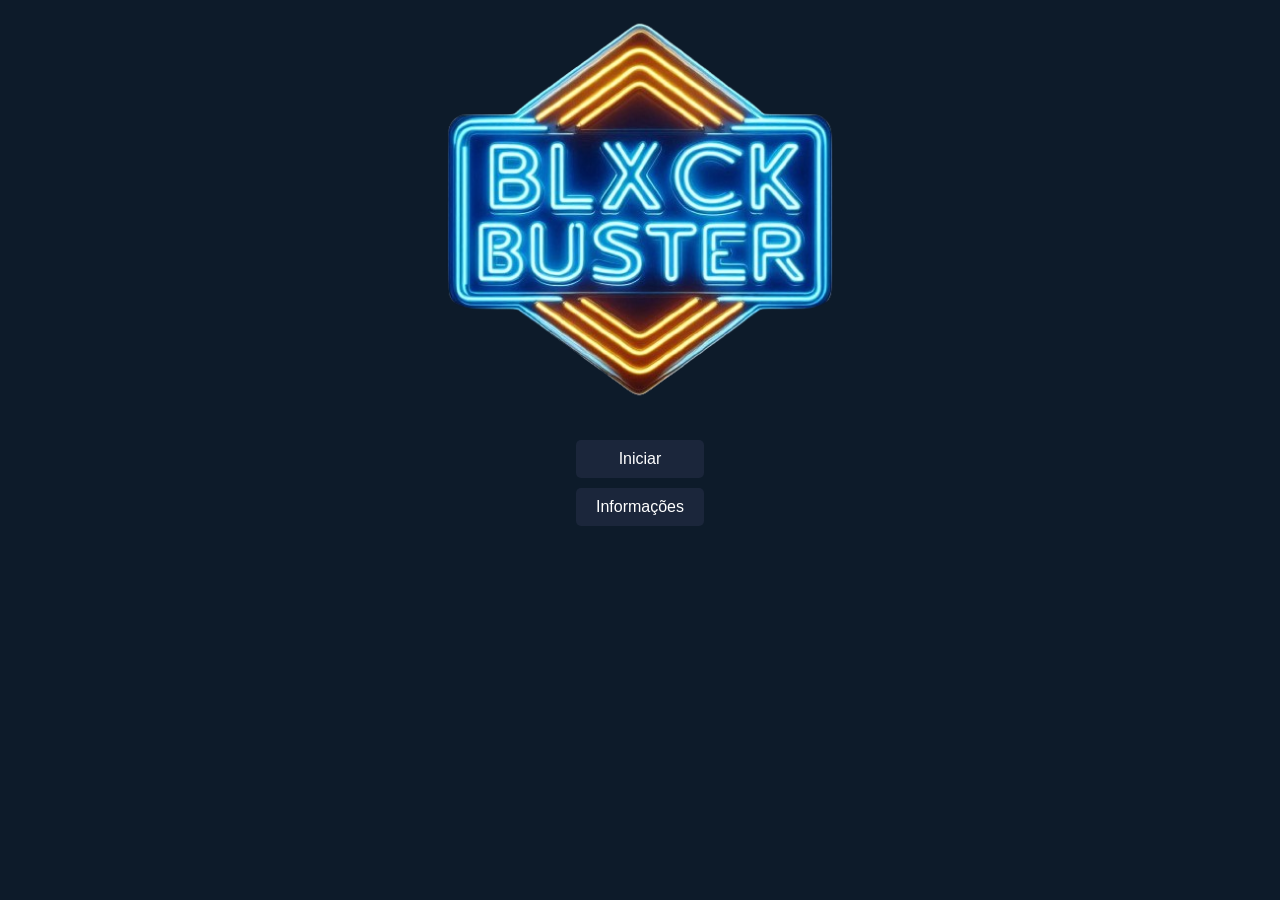
<file: index.html>
<!DOCTYPE html>
<html lang="en">
<head>
    <meta charset="UTF-8">
    <meta name="description" content="Descubra mais sobre os melhores filmes">
    <meta property="og:title" content="BlxckBuster">
    <meta name="keywords" content="filmes, sinopse, entretenimento, movies">
    <meta name="robots" content="inicio, detalhes, capa">
    <meta name="viewport" content="width=device-width, initial-scale=1.0">
    <title>Capa inicial</title>
    <link rel="stylesheet" href="./estilo.css">
    <script src="./logica.js"></script>
</head>
<body style="background-color: #0d1b2a">
    <div class="capaDiv">
        <div>
        <img src="capaSemFundo2.png" alt="" class="imagemcapa">
    </div>
    <div class="menucapa">
    <nav id="menu-horizontal">
         <ul>
        <li><a href="./inicio.html">Iniciar</a></li>
        <li><a href="./info.html">Informações</a></li>
        </ul>
    </nav>
</div>
    
    <div>

    
    
</body>
</html>
</file>
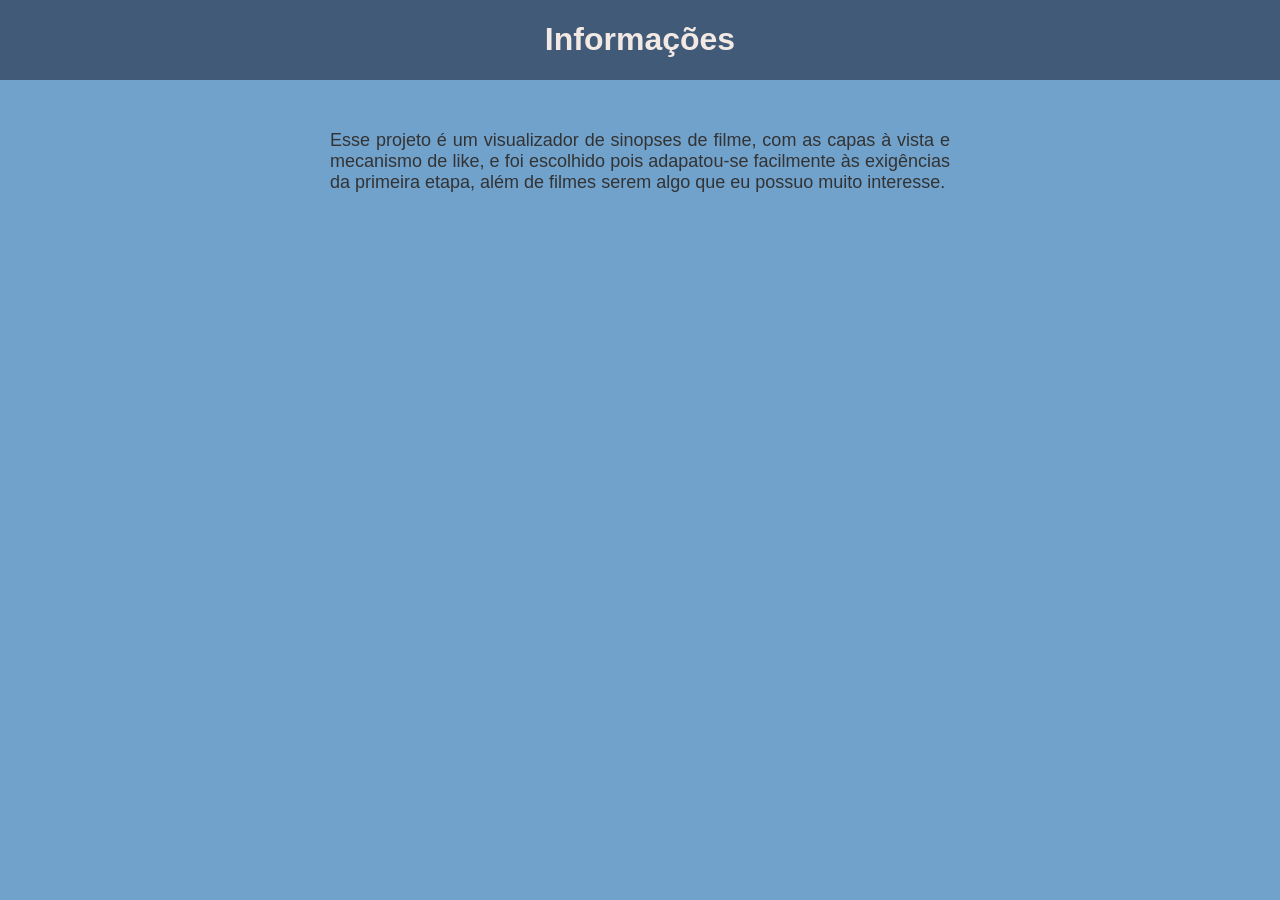
<file: info.html>
<!DOCTYPE html>
<html lang="pt-br">
<head>
    <meta charset="UTF-8">
    <meta name="viewport" content="width=device-width, initial-scale=1.0">
    <title>Detalhes do Filme</title>
    <link rel="stylesheet" href="./estilo.css">
</head>
<body style=" background-color: #71a2cc;">
    <header>
        <h1 id="movie-title">Informações</h1>
    </header>
    
    <div class="movie-details">
        
        
       
        <div class="paragrafoSinop">
            <p id="synopsis">Esse projeto é um visualizador de sinopses de filme, com as capas à vista e mecanismo de like, e foi escolhido pois adapatou-se facilmente às exigências da primeira etapa, além de filmes serem algo que eu possuo muito interesse.</p>
        </div>
        
        
       
    </div>

    

</body>
</html>
</file>
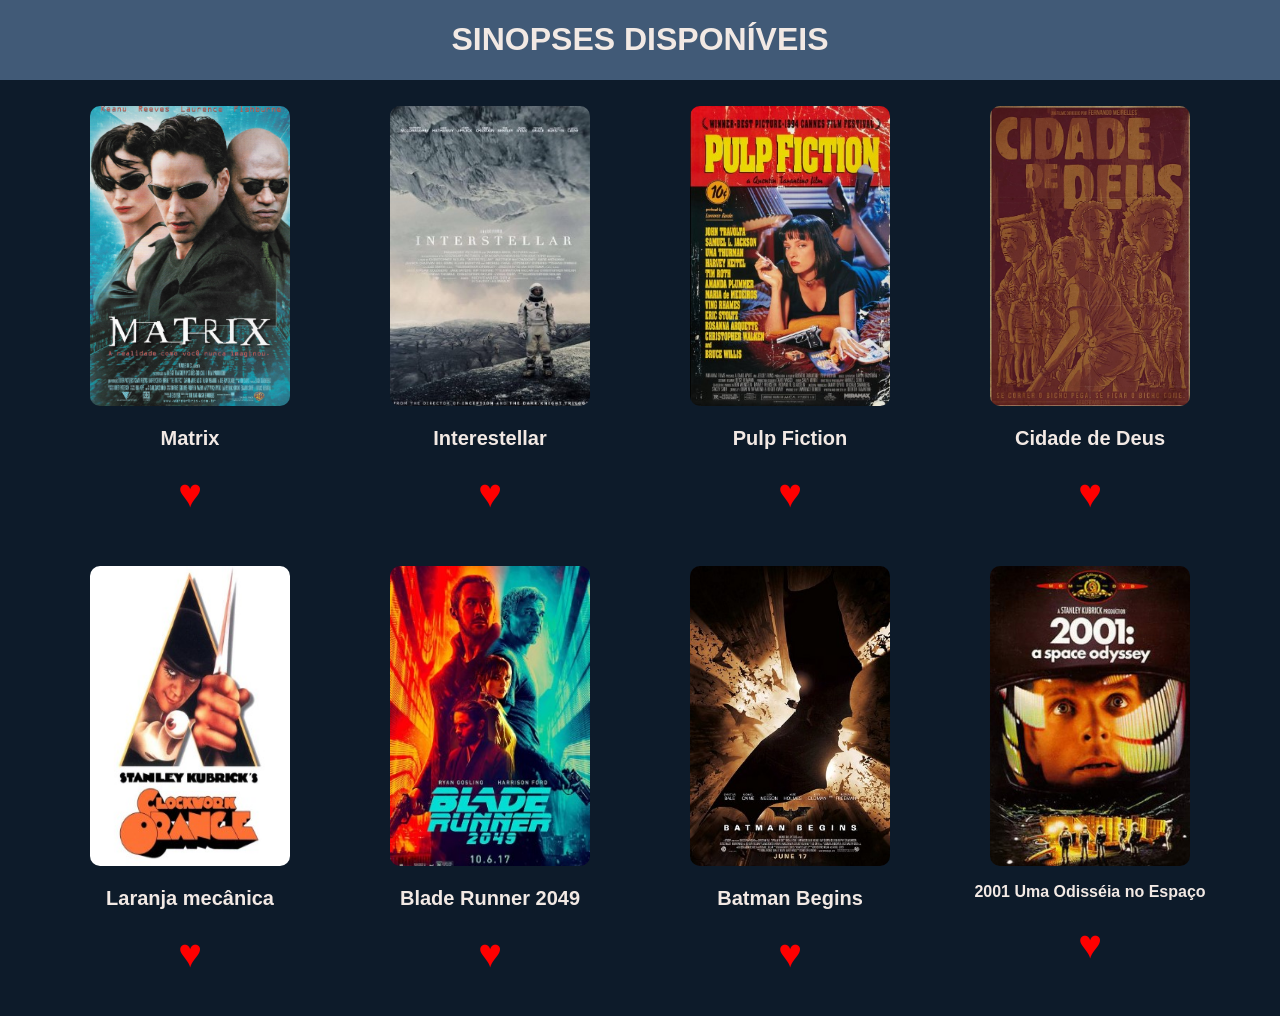
<file: inicio.html>
<!DOCTYPE html>
<html lang="pt-br">
<head>
    <meta charset="UTF-8">
    <meta name="viewport" content="width=device-width, initial-scale=1.0">
    <title>Capas de Filmes</title>
    <link rel="stylesheet" href="./estilo.css">
    <script src="logica.js"></script>
</head>
    <body style="background-color: #0d1b2a;">
    <header>
        <h1>SINOPSES DISPONÍVEIS</h1>
    </header>
    <!--AQUI CADA DIV VAI REPRESENTAR UM FILME, E O MÉTODO ONCLICK PRESENTE NA IMAGEM LEVA ATÉ A OUTRA TELA-->
    <div class="movie-grid">
        <div class="movie">
            <img src="./matrix.png" alt="Filme 1" onclick="goToMovie('filme1')">
            <h2 >Matrix</h2>
            <button class="heart-button" data-id="botao1" >&hearts;</button>
        </div>
        <div class="movie" >
            <img src="./interestellar.jpg" alt="Filme 2" onclick="goToMovie('filme2')">
            <h2>Interestellar                 </h2>
            <button class="heart-button" data-id="botao2" >&hearts;</button>
         </div>
        <div class="movie">
            <img src="./pulp.jpg" alt="Filme 3" onclick="goToMovie('filme3')">
            <h2>Pulp Fiction</h2>
            <button class="heart-button" data-id="botao3" >&hearts;</button>
                </div>
        <div class="movie">
            <img src="./cdD.png" alt="Filme 1" onclick="goToMovie('filme4')">
            <h2 >Cidade de Deus</h2>
            <button class="heart-button" data-id="botao4" >&hearts;</button>
                </div>
        <div class="movie">
            <img src="./orange.jpg" alt="Filme 1" onclick="goToMovie('filme5')">
            <h2>Laranja mecânica</h2>
            <button class="heart-button" data-id="botao5" >&hearts;</button>
                </div>
        <div class="movie">
            <img src="./blade.jpg" alt="Filme 1" onclick="goToMovie('filme6')">
            <h2>Blade Runner 2049 </h2>
            <button class="heart-button" data-id="botao6" >&hearts;</button>
                </div>
        <div class="movie">
            <img src="./batman.jpg" alt="Filme 1" onclick="goToMovie('filme7')">
            <h2>Batman Begins</h2>
            <button class="heart-button" data-id="botao7" >&hearts;</button>
                </div>
        <div class="movie">
            <img src="./2001.jpg" alt="Filme 1" onclick="goToMovie('filme8')">
            <h2 style="font-size: medium;">2001 Uma Odisséia no Espaço </h2>
            <button class="heart-button" data-id="botao8" >&hearts;</button>
        </div>
    </div>
    

    
    

    


    <script>
    
        const botoes = document.querySelectorAll(".heart-button");
    
    botoes.forEach((botao) => {
        const botaoId = botao.getAttribute("data-id");
        let estaClicado = localStorage.getItem(`estadoBotao-${botaoId}`) === "clicado";
    
        // DEFINE O ESTADO INICIAL DE CADA BOTÃO COM BASE NA MEMÓRIA LOCAL
        botao.classList.toggle("clicked", estaClicado);
    
        // ADICIONA UM MÉTODO QUE FICA AGUARDANDO O BOTÃO SER CLICADO
        botao.addEventListener("click", function() {
            estaClicado = !estaClicado;
            botao.classList.toggle("clicked", estaClicado);
    
            // O SET SALVA AS ALTERAÇÕES
            localStorage.setItem(`estadoBotao-${botaoId}`, estaClicado ? "clicado" : "naoClicado");
        });
    });
        </script>
</body>
</html>
</file>
<file: estilo.css>
body {
    font-family: 'Lucida Sans', 'Lucida Sans Regular', 'Lucida Grande', 'Lucida Sans Unicode', Geneva, Verdana, sans-serif;
    margin: 0;
    padding: 0;
    background-color: #f0f0f0;
    color: #333;
}
.capaDiv{
    display: flex;
    background-image: "./capass.jpg";
    align-items: center;
    justify-content: center;
    flex-direction: column;
   
}
header {
    position: fixed;
    width: 100%;
    background-color:  #415a77;
    color: #f2e9e4;
    font-size: medium;
    text-align: center;
}
.imagemcapa{
    width: 400px;

}
.movie-grid {
    display: flex;
    justify-content: center;
    gap: 20px;
    padding: 20px;
    padding-top: 6rem;
    flex-wrap: wrap ;
    gap: 20px;
    background-color:#0d1b2a;
}

.movie {
    text-align: center;
    cursor: pointer;
    padding: 2rem;
    word-break: break-all;
    width: 280px; 
    height: 440px; 
    padding: 10px; 
    box-sizing: border-box;
    
    
}

.movie img {
    width: 200px;
    height: 300px;
    border-radius: 10px;
}

.movie h2 {
    text-wrap: wrap;
    font-size: 20px;
    
}



.movie-details {
    display: flex;
    flex-direction:row;
    align-items: center;
    padding: 20px;
    justify-content: center;
    padding-top: 7rem;
    gap: 7rem;
   
}

.movie-details img {
    display: flex;
    width: 15rem;
    height: 23rem;
    border-radius: 10px;
    margin-bottom: 20px;
    justify-content: flex-start;
}

.table-container {
    margin: 20px;
    background-color: #6e6e6e;
    padding: 20px;
    border-radius: 10px;
    box-shadow: 0 4px 8px rgba(0, 0, 0, 0.1);
    max-width: 800px;
    width: 100%;
}

h2 {
    text-align: center;
    color: #f2e9e4;
    margin-bottom: 20px;
    font-size: small;
}

table {
   
    border-collapse: collapse;
    font-size: 16px;
}

table thead tr {
    background-color: #415a77;
    color: white;
    text-align: left;
}

table th, table td {
    padding: 12px 15px;
    
    text-align: center;
}

table tbody tr {
    background-color: #f9f9f9;
}

table tbody tr:nth-child(even) {
    background-color: #f1f1f1;
}

table tbody tr:hover {
    background-color: #e2e2e2;
    cursor: pointer;
    transition: background-color 0.3s ease;
}

table tbody tr td:last-child {
    font-weight: bold;
}

.paragrafoSinop{
    display: flex;
    text-align: justify;
    width: 50%;
    font-size: large;
    flex-direction: column;
}

.heart-button {
  background: none;
  border: none;
  cursor: pointer;
  color: red;
  font-size: 40px;
    
}
.heart-button.clicked {
    
    color: #fefae0;
    
}

#menu-horizontal {
    padding: 10px 0;
    text-align: center;
}


#menu-horizontal ul {
    list-style: none;  
    margin: 0;
    padding: 0;
}


#menu-horizontal ul li {
    display: flex;
    flex-direction: column;  
    margin: 10px; 
}


#menu-horizontal ul li a {
    text-decoration: none; 
    color: white;  
    padding: 10px 20px;  
    background-color: #1b263b;  
    border-radius: 5px;  
    transition: background-color 0.3s ease;  
}


#menu-horizontal ul li a:hover {
    background-color: #4575a0;  
    color: white;  
}



@media (max-width: 800px){
    table {
        width: 100%;
        border-collapse: collapse;
        font-size: 16px;
    }

    .movie {
    text-align: center;
    cursor: pointer;
    padding: 2rem;
    word-break: break-all;
    width: 140px; 
    height: 300px; 
    padding: 10px; 
    box-sizing: border-box;
    
    
}

.movie img {
    width: 100px;
    height: 160px;
    border-radius: 10px;
}

.movie-details img {
    display: flex;
    width: 10rem;
    height: 15rem;
    border-radius: 10px;
    margin-bottom: 20px;
    justify-content: center;
}
.movie-details {
    display: flex;
    flex-direction:column;
    align-items: center;
    padding: 20px;
    width: 100%;
    justify-content: center;
    padding-top: 7rem;
    gap: 3rem;
}
.paragrafoSinop{
    display: flex;
    text-align: justify;
    width: 100%;
    font-size: large;
    flex-direction: column;
}

.capaDiv{
    display: flex;
    align-items: center;
    justify-content: space-around;
    flex-direction: column;
    gap: 100px;
}

.imagemcapa{
    width: 250px;

}
}
</file>
